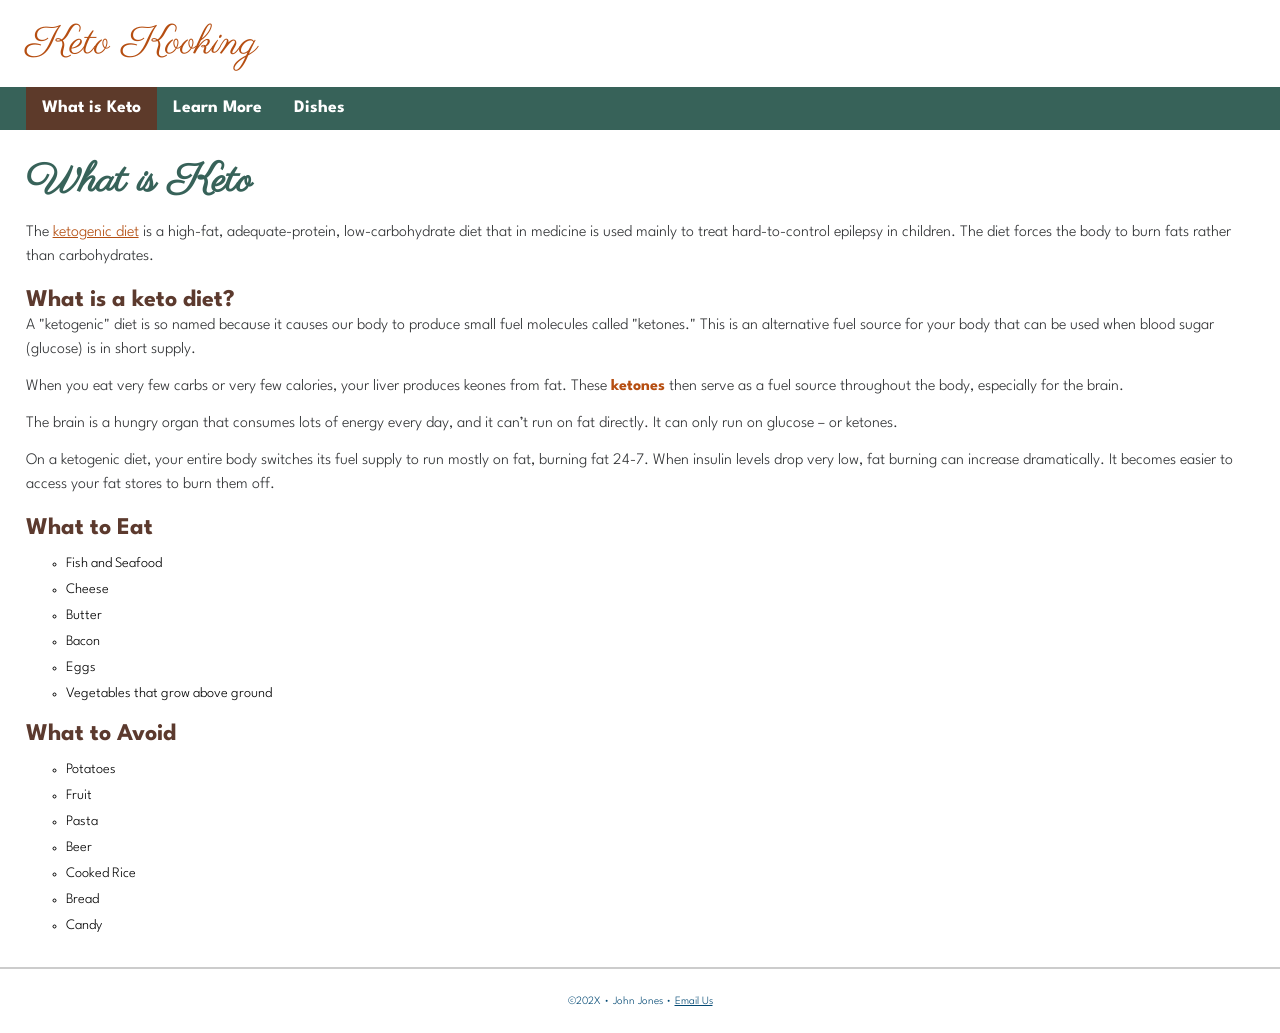
<file: index.html>
<!doctype html>
<html lang="en">
<head>
    <meta name="description" content="Learn about the many benefits of the ketogenic diet."/>
    
    <meta name="viewport" content="width=device-width, initial-scale=1">
    
    <link href="https://fonts.googleapis.com/css2?family=Parisienne&family=Spartan:wght@300&display=swap" rel="stylesheet">
    
    <link rel="stylesheet" href="keto.css">
    
    <meta charset="UTF-8">
    <title>Keto Kooking</title>
</head>
<body>
    <!-- start the page header -->
    <header>
        <span>Keto Kooking</span>
    </header>
    
    <!-- start the page navigation -->
    <nav>
        <ul>
            <li class="active"><a href="index.html">What is Keto</a></li>
            <li><a href="#">Learn More</a></li>
            <li><a href="dishes.html">Dishes</a></li>
            
        </ul>
    </nav>
    
    <!-- start the page main -->
    <main>
        <h1>What is Keto</h1>
        <p>The <a href="https://en.wikipedia.org/wiki/Ketogenic_diet" target="_blank" rel="noopener">ketogenic diet</a> is a high-fat, adequate-protein, low-carbohydrate diet that in medicine is used mainly to treat hard-to-control epilepsy in children. The diet forces the body to burn fats rather than carbohydrates.</p>
        
        <h2>What is a keto diet?</h2>
        <p>A  "ketogenic" diet is so named because it causes our body to produce small fuel molecules called "ketones." This is an alternative fuel source for your body that can be used when blood sugar (glucose) is in short supply.</p>

        <p>When you eat very few carbs or very few calories, your liver produces keones from fat. These <strong>ketones</strong> then serve as a fuel source throughout the body, especially for the brain.</p>

        <p>The brain is a hungry organ that consumes lots of energy every day, and it can’t run on fat directly. It can only run on glucose – or ketones.</p>

        <p>On a ketogenic diet, your entire body switches its fuel supply to run mostly on fat, burning fat 24-7. When insulin levels drop very low, fat burning can increase dramatically. It becomes easier to access your fat stores to burn them off.</p>
        
        <h2>What to Eat</h2>
        <ul>
            <li>Fish and Seafood</li>
            <li>Cheese</li>
            <li>Butter</li>
            <li>Bacon</li>
            <li>Eggs</li>
            <li>Vegetables that grow above ground</li>
        </ul>
        
        <h2>What to Avoid</h2>
        <ul>
            <li>Potatoes</li>
            <li>Fruit</li>
            <li>Pasta</li>
            <li>Beer</li>
            <li>Cooked Rice</li>
            <li>Bread</li>
            <li>Candy</li>
        </ul>

    </main>
    
    <!-- start the page footer -->
    <footer>
        <p>&copy;202X &bull; John Jones &bull; <a href="mailto:zen@gmail.com">Email Us</a> </p>
    </footer>
</body>
</html>
</file>
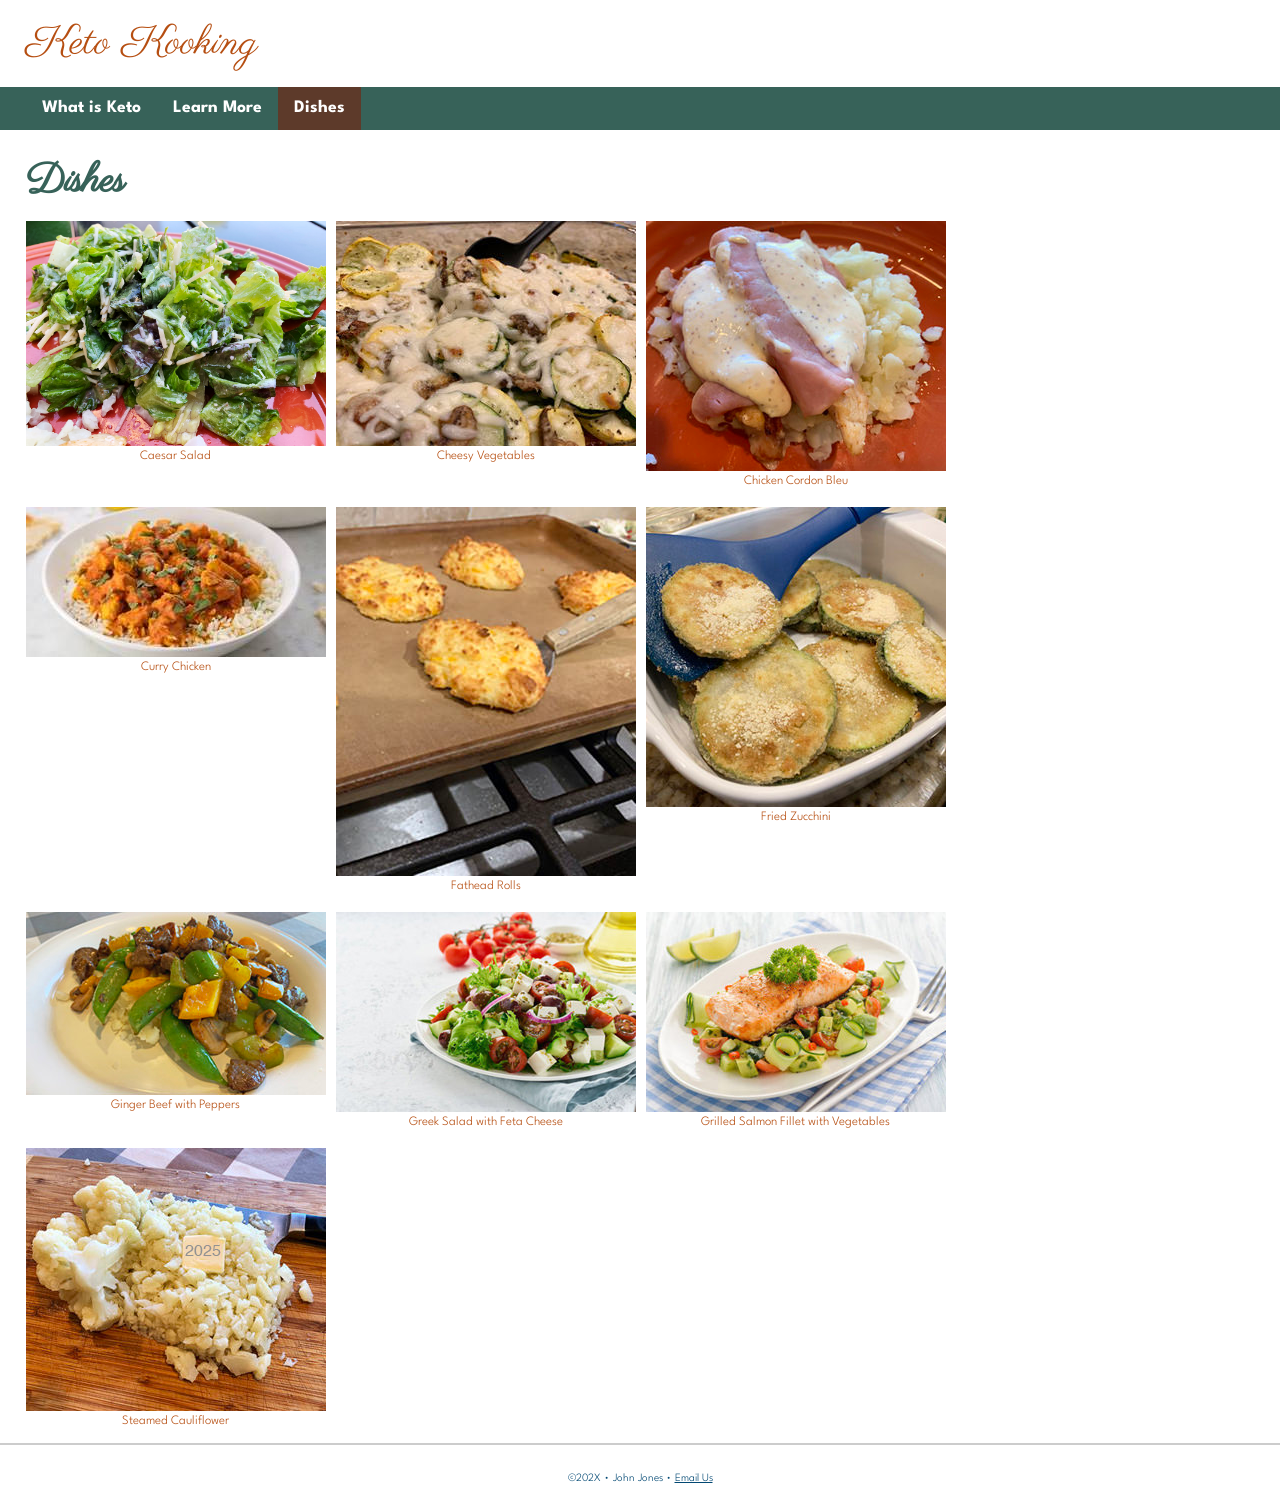
<file: dishes.html>
<!doctype html>
<html lang="en">
<head>
    <meta name="description" content="Learn about the many benefits of the ketogenic diet."/>
    
    <meta name="viewport" content="width=device-width, initial-scale=1">
    
    <link href="https://fonts.googleapis.com/css2?family=Parisienne&family=Spartan:wght@300&display=swap" rel="stylesheet">
    
    <link rel="stylesheet" href="keto.css">
    
    <meta charset="UTF-8">
    <title>Keto Kooking</title>
</head>
<body>
    <!-- start the page header -->
    <header>
        <span>Keto Kooking</span>
    </header>
    
    <!-- start the page navigation -->
    <nav>
        <ul>
            <li><a href="index.html">What is Keto</a></li>
            <li><a href="#">Learn More</a></li>
            <li class="active"><a href="dishes.html">Dishes</a></li>
            
            
        </ul>
    </nav>
    
    <!-- start the page main -->
    <main>
        <h1>Dishes</h1>

        <div class="gallery">
            <figure>
                 <img src="images/Caesar Salad.jpeg" alt="Caesar Salad" width="300" height="225" loading="lazy">
                 <figcaption>Caesar Salad</figcaption>
            </figure>

            <figure>
                 <img src="images/cheesy_vegetables.jpg" alt="Caesar Salad" width="300" height="225" loading="lazy">
                 <figcaption>Cheesy Vegetables</figcaption>
            </figure>

            <figure>
                 <img src="images/chicken_cordon_bleu.jpg" alt="Chicken Cordon Bleu" width="300" height="250" loading="lazy">
                 <figcaption>Chicken Cordon Bleu</figcaption>
            </figure>

            <figure>
                <img src="images/curry_chicken.jpg" alt="Curry Chicken" width="300" height="150" loading="lazy">
                <figcaption>Curry Chicken</figcaption>
            </figure>

            <figure>
                <img src="images/fathead_rolls.jpg" alt="Fathead Rolls" width="300" height="369" loading="lazy">
                <figcaption>Fathead Rolls</figcaption>
            </figure>

            <figure>
                <img src="images/fried_zucchini.jpg" alt="Fried Zucchini" width="300" height="300" loading="lazy">
                <figcaption>Fried Zucchini</figcaption>
            </figure>

            <figure>
                <img src="images/ginger_beef_with_peppers.jpg" alt="Ginger Beef with Peppers" width="300" height="183" loading="lazy">
                <figcaption>Ginger Beef with Peppers</figcaption>
            </figure>

            <figure>
                <img src="images/greek_salad_with_feta_cheese.jpg" alt="Greek Salad with Feta Cheese" width="300" height="200" loading="lazy">
                <figcaption>Greek Salad with Feta Cheese</figcaption>
            </figure>

            <figure>
                <img src="images/grilled_salmon_fillet_with_vegetables.jpg" alt="Grilled Salmon Fillet with Vegetables" width="300" height="200" loading="lazy">
                <figcaption>Grilled Salmon Fillet with Vegetables</figcaption>
            </figure>

            <figure>
                <img src="images/steamed_cauliflower.jpg" alt="Steamed Cauliflower" width="300" height="263" loading="lazy">
                <figcaption>Steamed Cauliflower</figcaption>
            </figure>

        </div>

    </main>
    
    <!-- start the page footer -->
    <footer>
        <p>&copy;202X &bull; John Jones &bull; <a href="mailto:zen@gmail.com">Email Us</a> </p>
    </footer>
</body>
</html>
</file>
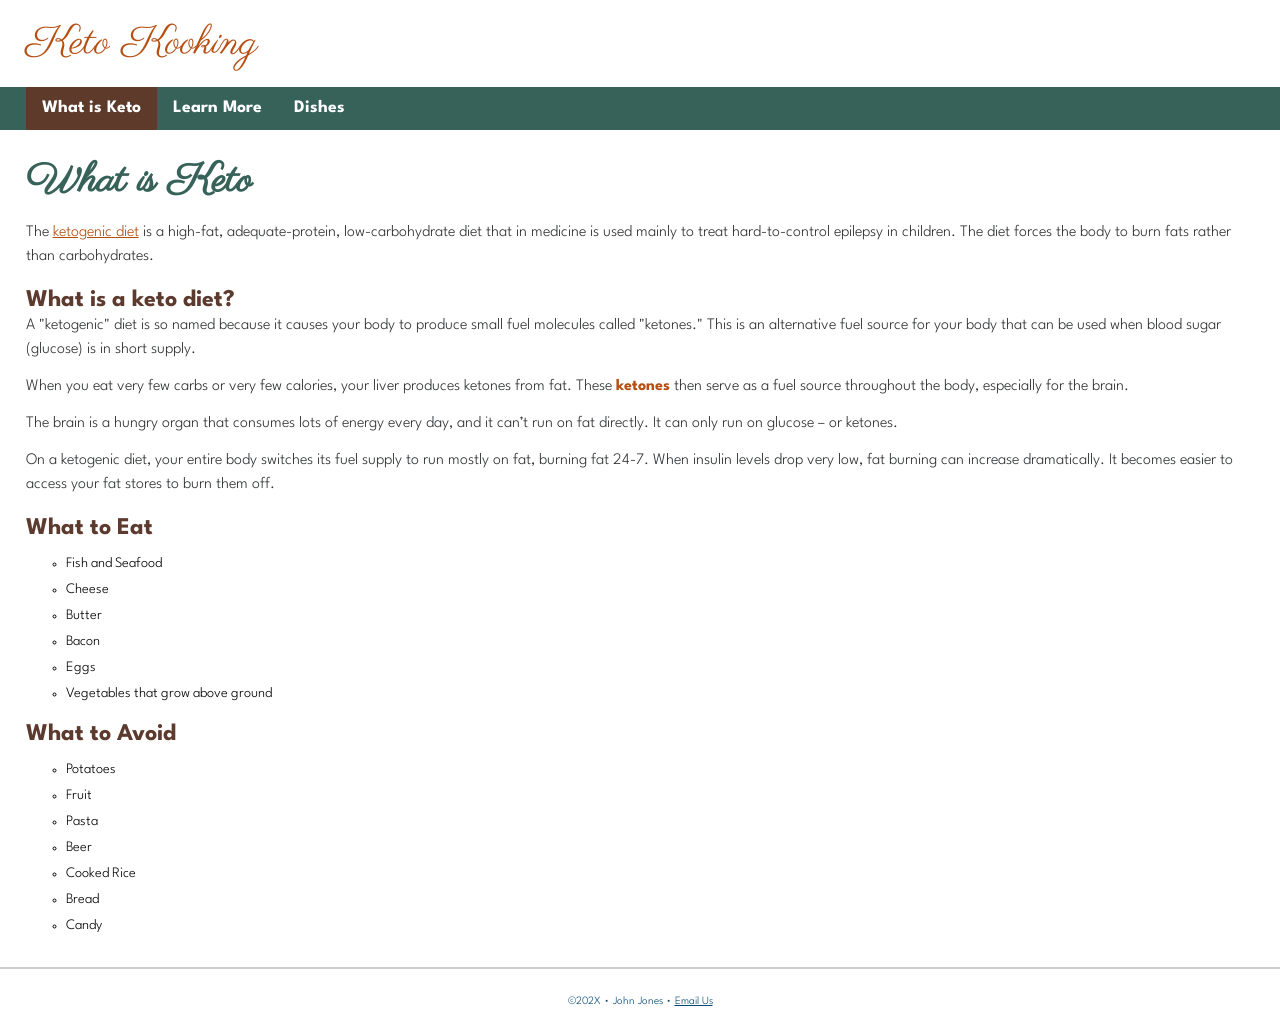
<file: indx.html>
<!doctype html>
<html lang="en">
<head>
    <meta name="description" content="Learn about the many benefits of the ketogenic diet."/>
    
    <meta name="viewport" content="width=device-width, initial-scale=1">
    
    <link href="https://fonts.googleapis.com/css2?family=Parisienne&family=Spartan:wght@300&display=swap" rel="stylesheet">
    
    <link rel="stylesheet" href="keto.css">
    
    <meta charset="UTF-8">
    <title>Keto Kooking</title>
</head>
<body>
    <!-- start the page header -->
    <header>
        <span>Keto Kooking</span>
    </header>
    
    <!-- start the page navigation -->
    <nav>
        <ul>
            <li class="active"><a href="indx.html">What is Keto</a></li>
            <li><a href="#">Learn More</a></li>
            <li><a href="dishes.html">Dishes</a></li>
            
        </ul>
    </nav>
    
    <!-- start the page main -->
    <main>
        <h1>What is Keto</h1>
        <p>The <a href="https://en.wikipedia.org/wiki/Ketogenic_diet" target="_blank" rel="noopener">ketogenic diet</a> is a high-fat, adequate-protein, low-carbohydrate diet that in medicine is used mainly to treat hard-to-control epilepsy in children. The diet forces the body to burn fats rather than carbohydrates.</p>
        
        <h2>What is a keto diet?</h2>
        <p>A  "ketogenic" diet is so named because it causes your body to produce small fuel molecules called "ketones." This is an alternative fuel source for your body that can be used when blood sugar (glucose) is in short supply.</p>

        <p>When you eat very few carbs or very few calories, your liver produces ketones from fat. These <strong>ketones</strong> then serve as a fuel source throughout the body, especially for the brain.</p>

        <p>The brain is a hungry organ that consumes lots of energy every day, and it can’t run on fat directly. It can only run on glucose – or ketones.</p>

        <p>On a ketogenic diet, your entire body switches its fuel supply to run mostly on fat, burning fat 24-7. When insulin levels drop very low, fat burning can increase dramatically. It becomes easier to access your fat stores to burn them off.</p>
        
        <h2>What to Eat</h2>
        <ul>
            <li>Fish and Seafood</li>
            <li>Cheese</li>
            <li>Butter</li>
            <li>Bacon</li>
            <li>Eggs</li>
            <li>Vegetables that grow above ground</li>
        </ul>
        
        <h2>What to Avoid</h2>
        <ul>
            <li>Potatoes</li>
            <li>Fruit</li>
            <li>Pasta</li>
            <li>Beer</li>
            <li>Cooked Rice</li>
            <li>Bread</li>
            <li>Candy</li>
        </ul>

    </main>
    
    <!-- start the page footer -->
    <footer>
        <p>&copy;202X &bull; John Jones &bull; <a href="mailto:zen@gmail.com">Email Us</a> </p>
    </footer>
</body>
</html>
</file>
<file: keto.css>
body {
    font-family: 'Spartan', sans-serif;
    font-weight: 300;
    margin: 0;
    font-size: 16px;
}
/* header stuff here */
header {
    font-family: 'Parisienne', cursive; 
    padding: 1rem 2vw;
}
header span {
    margin: 0;
    color: #b64e11;
    font-size: 2.5rem;
}
header p {
    font-family: 'Spartan', sans-serif;
    margin: 0;
    color: #b64e11;
    font-size: 1.22rem;
}

/* navigation stuff here */
nav {
    background-color: #376259;
}
nav ul {
    margin: 0;
    padding: 0 2vw;
    list-style-type: none;
    display: flex;
}
nav a {
    display: block;
    padding: .83rem 1rem;
    font-size: 1.1rem;
    text-decoration: none;
    color: #ffffff;
    font-weight: 700;
}

nav .active a {
    background-color: #5d3a2a;
    color: #ffffff;
}
nav a:hover {
    background-color: #222;
}

/* main stuff here */
main {
    padding: 1rem 2vw;
}

main h1 {
    font-family: 'Parisienne', cursive;
    color: #376259;
    font-size: 2.5rem;
    margin: .5rem 0 .8rem 0;
}
main h2 {
    color: #5c3a2e;
    margin-bottom: .2rem;
}
main p {
    color: #2f3133;
    margin: 0 0 .8rem 0;
    line-height: 150%;
}

main ol {
    background-color: #eaeaea;
}
main dl dt {
    color: #f20519;
    font-weight: 700;
}
main dl dd {
    color: #024873;
    font-size: .9rem;
}
main ul {
    list-style-type: circle;
}
main ul li {
    line-height: 125%;
    margin-bottom: .5rem;
    font-size: .9rem;
}
main strong {
    color: #b64e11;
}

main a {
    color: #b44f12;
}
main a:hover {
    background-color:#eee;
}

/* footer stuff here */
footer {
    border-top: solid #ccc 2px;
    text-align: center;
    color: #024873;
    font-size: .7rem;
    padding: 1rem 0;
}
footer a {
    color: #024873;
}

div.gallery {
    display: flex;
    flex-wrap: wrap;
    column-gap: 10px;
    row-gap: 20px;
}

div.gallery figure {
    margin: 0;
}

div.gallery figcaption {
    text-align: center;
    font-size: .8rem;
    color: #b64e11;
}
</file>
